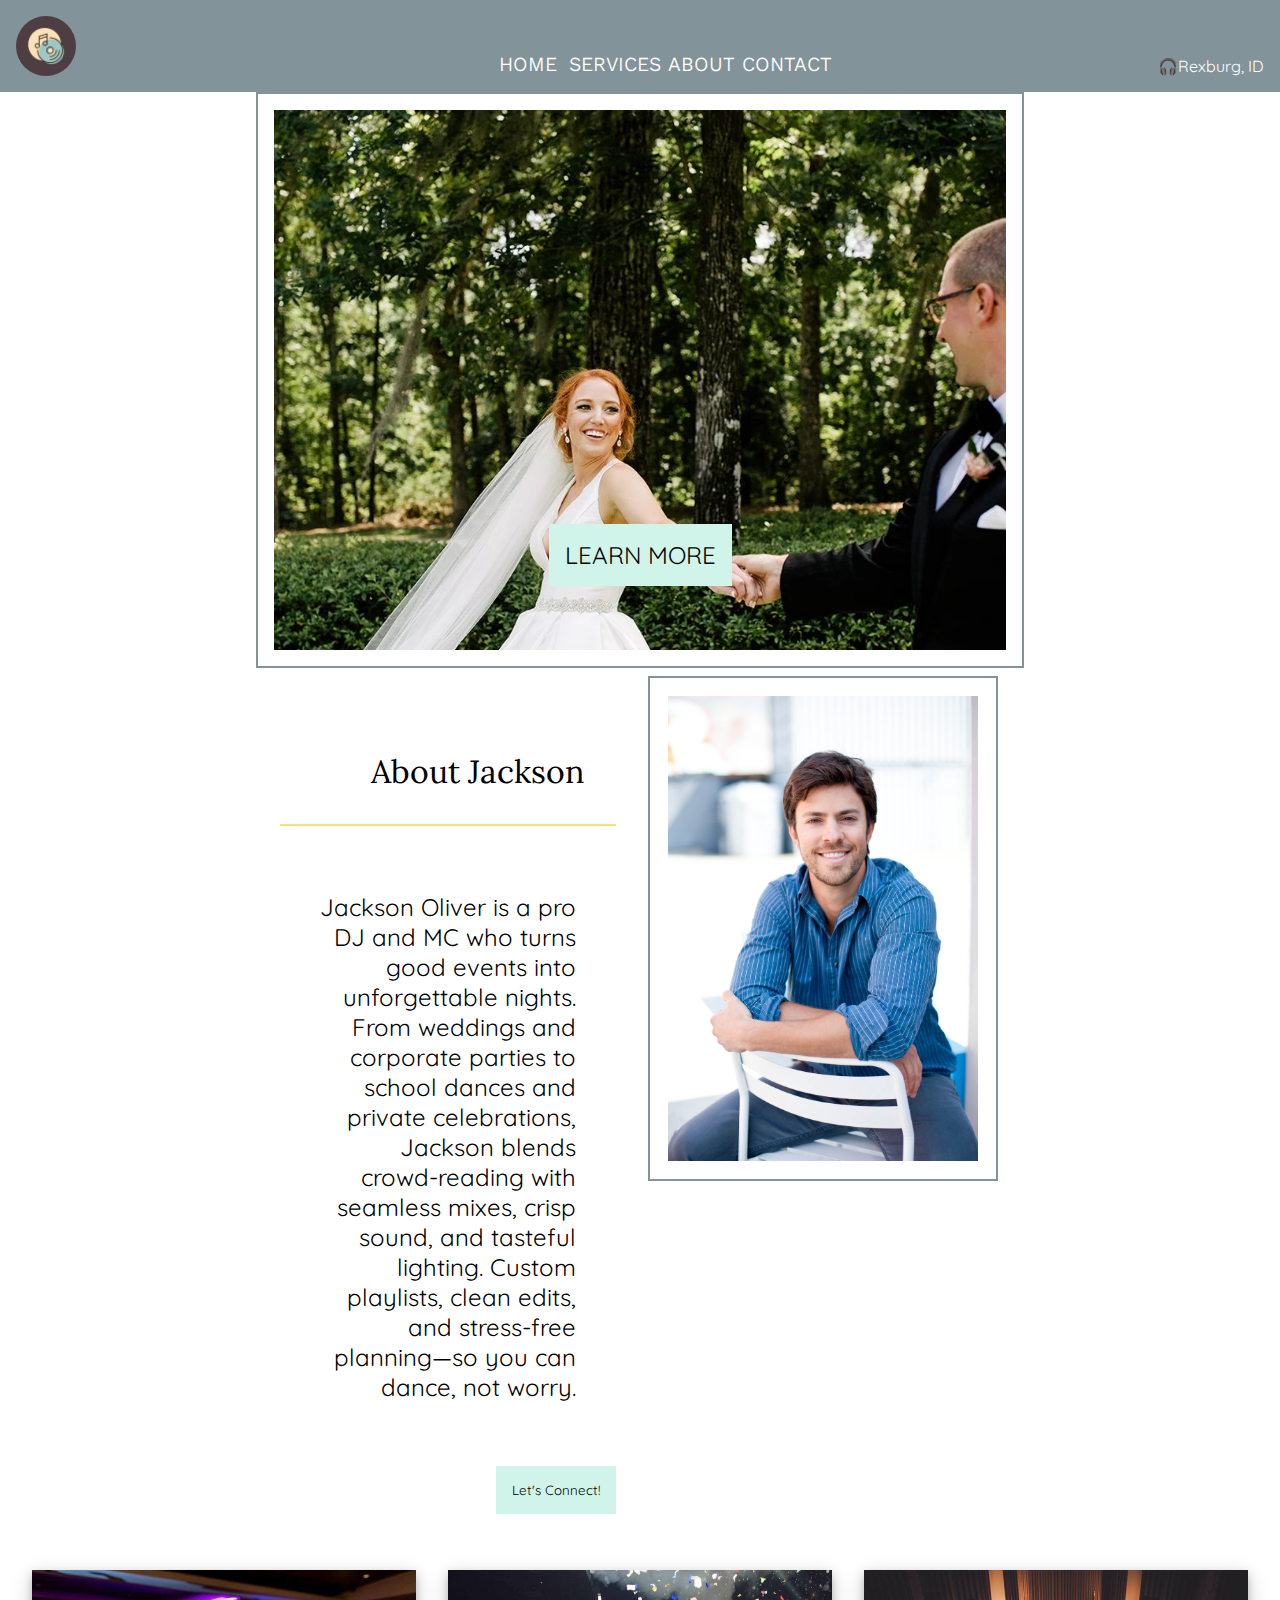
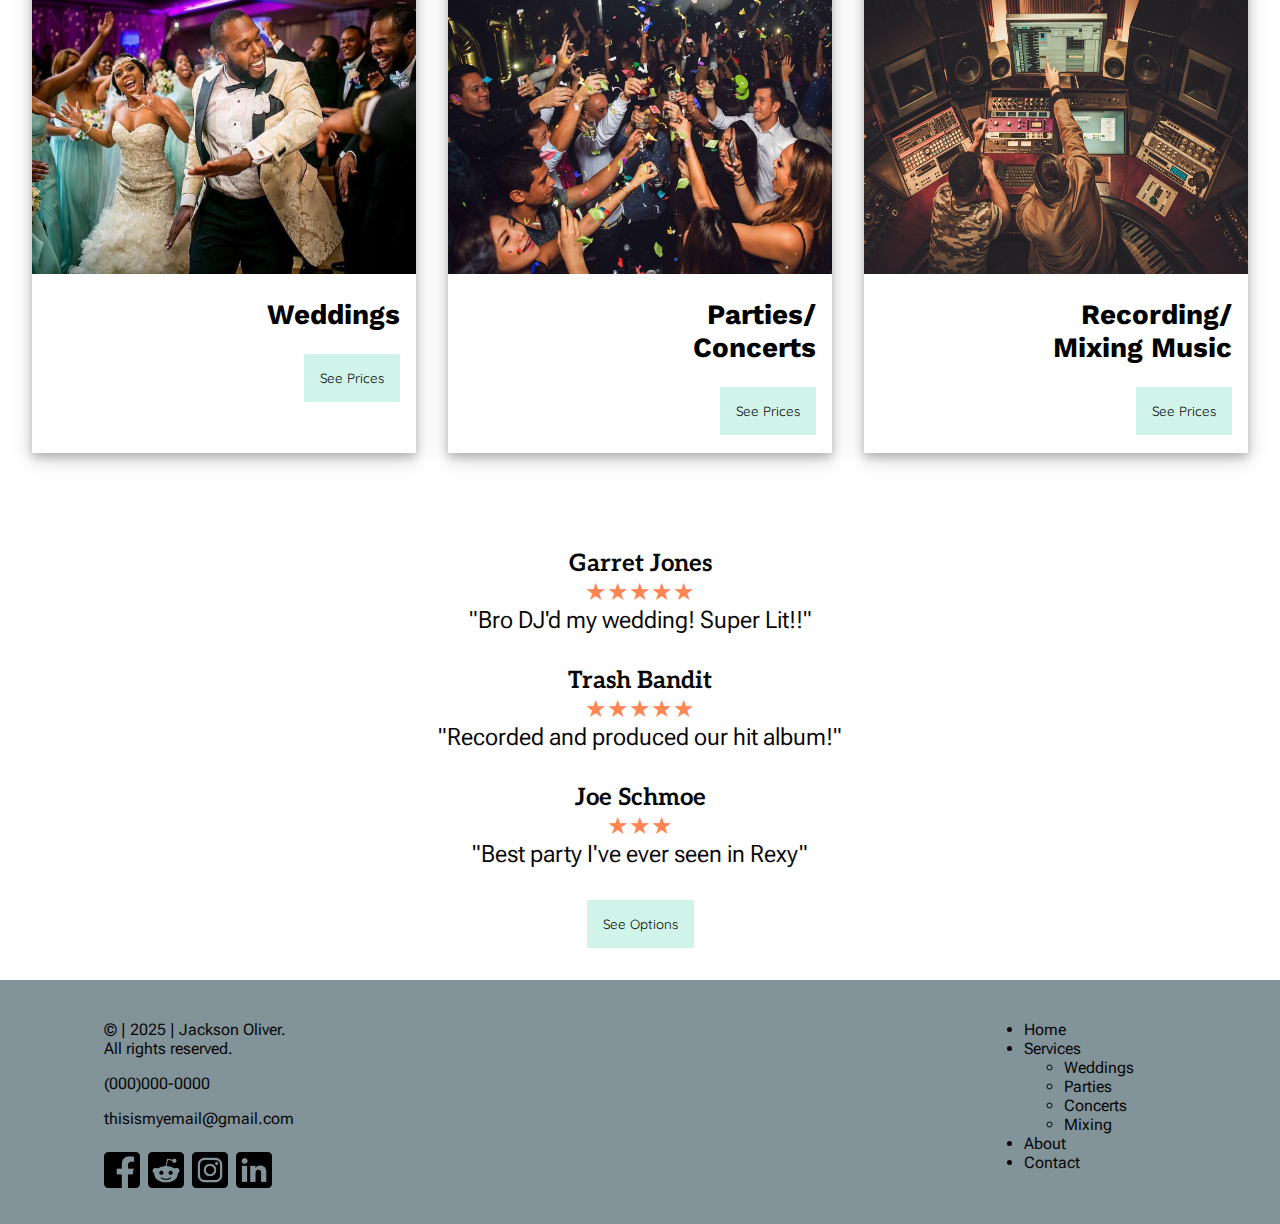
<file: index.html>
<!DOCTYPE html>
<html lang="en">
<head>
    <meta charset="UTF-8">
    <meta name="viewport" content="width=device-width, initial-scale=1.0">
    <link rel="stylesheet" href="styles/dj.css">
    <link rel="preconnect" href="https://fonts.googleapis.com">
    <link rel="preconnect" href="https://fonts.gstatic.com" crossorigin>
    <link href="https://fonts.googleapis.com/css2?family=Aleo&family=Gasoek+One&family=Lora&family=Manrope&family=Quicksand&family=Roboto+Flex:opsz,wght@8..144,100..1000&family=Rubik+80s+Fade&display=swap" rel="stylesheet">
    <title>Jackson Oliver</title>
    <link rel="icon" href="favicon.ico" type="image/x-icon">
    <meta property="og:title" content="Jackson Oliver">
    <meta property="og:type" content="website">
    <meta property="og:image" content="images/recording.jpg">
    <meta property="og:url" content="kimkwatson.github.io/JacksonOliver/">
</head>
<body>
    <header>
        <a href="index.html"><img id="logo" src="images/logo-2.png"></a>
        <nav>
        <ul>
            <li class="active"><a href="index.html">HOME</a></li>
            <li><a href="services.html">SERVICES</a></li>
            <li><a href="about.html">ABOUT</a></li>
            <li><a href="contact.html">CONTACT</a></li>
        </ul>    
        </nav>
        <span>Rexburg, ID</span>
    </header>
    <main>
        <section id="hero-section"><img id="hero" src="images/couple-long.jpg" loading="lazy" decoding="async">
            <a href="about.html"><button id="action">LEARN MORE</button></a>
        </section>
        <section id="bio">
            <div id="bio-card">
                <h2>About Jackson</h2>
                <p>Jackson Oliver is a pro DJ and MC who turns good events into unforgettable nights. From weddings and corporate parties to school dances and private celebrations, Jackson blends crowd-reading with seamless mixes, crisp sound, and tasteful lighting. Custom playlists, clean edits, and stress-free planning—so you can dance, not worry.</p>
                <a href="contact.html"><button>Let's Connect!</button></a>
            </div>
            <div id="photo-card">
                <img src="images/jackson.jpg" loading="lazy" decoding="async">
            </div>
        </section>
        <section id="categories">
            <div id="weddings-card" class="category-card">
                <img class="category-image" src="images/wedding.jpg" loading="lazy">
                <h2 class="category-title">Weddings</h2>
                <a href="services.html"><button class="category-button">See Prices</button></a>
            </div>
            <div id="parties-card" class="category-card">
                <img class="category-image" src="images/party.jpeg" loading="lazy">
                <h2 class="category-title">Parties/<br>Concerts</h2>
                <a href="services.html"><button class="category-button">See Prices</button></a>
            </div>
            <div id="recording-card" class="category-card">
                <img class="category-image" src="images/recording.jpg" loading="lazy">
                <h2 class="category-title">Recording/<br>Mixing Music</h2>
                <a href="services.html"><button class="category-button">See Prices</button></a>
            </div>
        </section>
        <section id="reviews">
            <div>
                <h3>Garret Jones</h3>
                <p class="stars">&#9733;&#9733;&#9733;&#9733;&#9733;</p>
                <p>"Bro DJ'd my wedding! Super Lit!!"</p>
            </div>
            <div>
                <h3>Trash Bandit</h3>
                <p class="stars">&#9733;&#9733;&#9733;&#9733;&#9733;</p>
                <p>"Recorded and produced our hit album!"</p>
            </div>
            <div>
                <h3>Joe Schmoe</h3>
                <p class="stars">&#9733;&#9733;&#9733;</p>
                <p>"Best party I've ever seen in Rexy"</p>
            </div>
            <a href="services.html"><button>See Options</button></a>
        </section>
    </main>
    <footer>
        <div id="contact-info">
            <p>&copy; | 2025 | Jackson Oliver. All rights reserved.</p>
            <p>(000)000-0000</p>
            <p>thisismyemail@gmail.com</p>
            <span><img src="images/facebookicon.webp" width="44"><img src="images/redditicon.webp" width="44"><img src="images/instagramicon.webp" width="44"><img src="images/linkedinicon.webp" width="44"></span>
        </div>
        <div id="footer-menu">
            <ul>
                <li>Home</li>
                <li>Services</li>
                    <ul>
                        <li>Weddings</li>
                        <li>Parties</li>
                        <li>Concerts</li>
                        <li>Mixing</li>
                    </ul>
                <li>About</li>
                <li>Contact</li>
            </ul>
        </div>
    </footer>
</body>
</html>
</file>
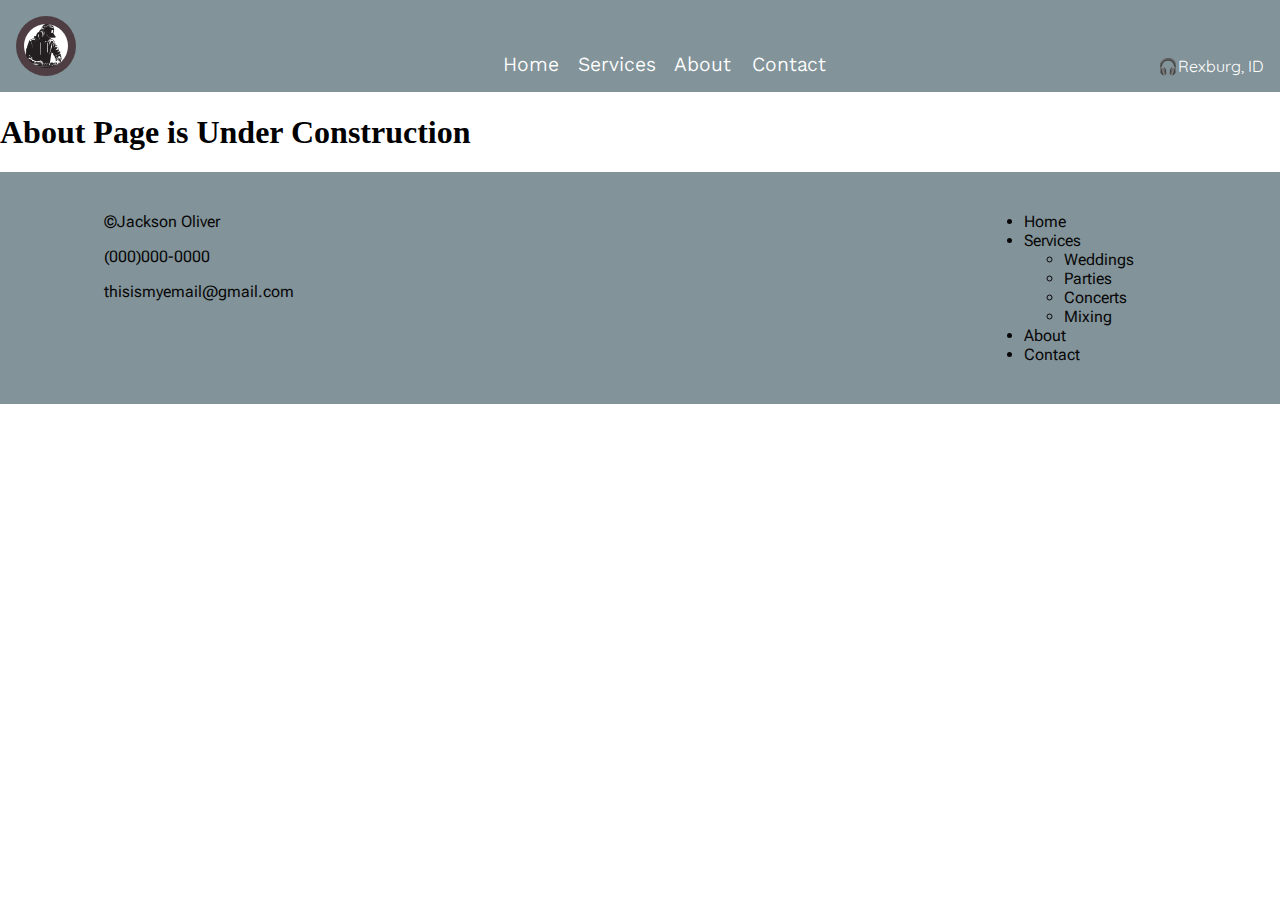
<file: about.html>
<!DOCTYPE html>
<html lang="en">
<head>
    <meta charset="UTF-8">
    <meta name="viewport" content="width=device-width, initial-scale=1.0">
    <link rel="stylesheet" href="styles/dj.css">
    <title>About</title>
</head>
<body>
    <header>
        <a href="index.html"><img id="logo" src="images/logo.jpg"></a>
        <nav>
        <ul>
            <li class="active"><a href="index.html">Home</a></li>
            <li><a href="services.html">Services</a></li>
            <li><a href="about.html">About</a></li>
            <li><a href="contact.html">Contact</a></li>
        </ul>    
        </nav>
        <span>Rexburg, ID</span>
    </header>
    <h1>About Page is Under Construction</h1>
    <footer>
        <div id="contact-info">
            <p>&copy;Jackson Oliver</p>
            <p>(000)000-0000</p>
            <p>thisismyemail@gmail.com</p>
        </div>
        <div id="footer-menu">
            <ul>
                <li>Home</li>
                <li>Services</li>
                    <ul>
                        <li>Weddings</li>
                        <li>Parties</li>
                        <li>Concerts</li>
                        <li>Mixing</li>
                    </ul>
                <li>About</li>
                <li>Contact</li>
            </ul>
        </div>
    </footer>
</body>
</html>
</file>
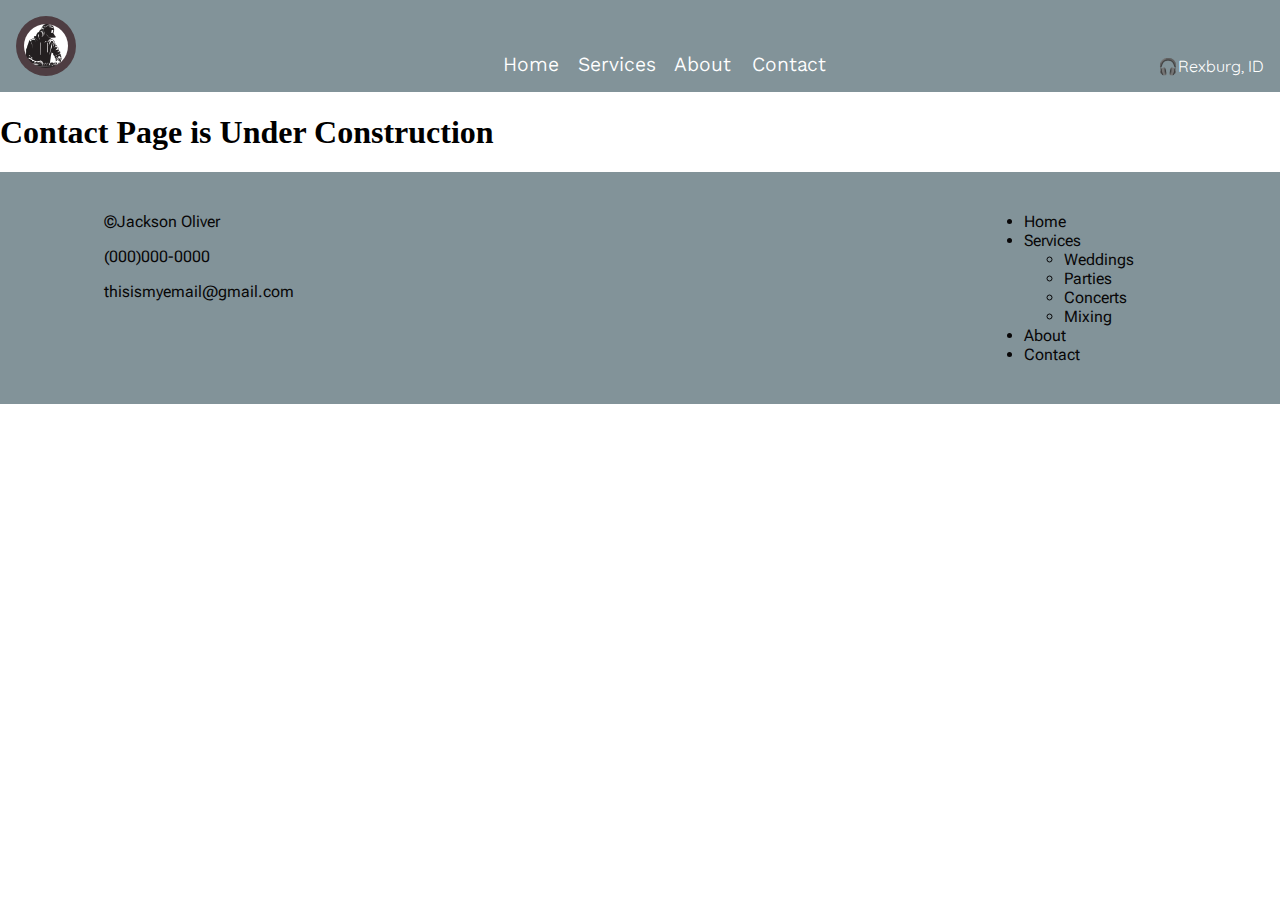
<file: contact.html>
<!DOCTYPE html>
<html lang="en">
<head>
    <meta charset="UTF-8">
    <meta name="viewport" content="width=device-width, initial-scale=1.0">
    <link rel="stylesheet" href="styles/dj.css">
    <title>Contact</title>
</head>
<body>
    <header>
        <a href="index.html"><img id="logo" src="images/logo.jpg"></a>
        <nav>
        <ul>
            <li class="active"><a href="index.html">Home</a></li>
            <li><a href="services.html">Services</a></li>
            <li><a href="about.html">About</a></li>
            <li><a href="contact.html">Contact</a></li>
        </ul>    
        </nav>
        <span>Rexburg, ID</span>
    </header>
    <h1>Contact Page is Under Construction</h1>
    <footer>
        <div id="contact-info">
            <p>&copy;Jackson Oliver</p>
            <p>(000)000-0000</p>
            <p>thisismyemail@gmail.com</p>
        </div>
        <div id="footer-menu">
            <ul>
                <li>Home</li>
                <li>Services</li>
                    <ul>
                        <li>Weddings</li>
                        <li>Parties</li>
                        <li>Concerts</li>
                        <li>Mixing</li>
                    </ul>
                <li>About</li>
                <li>Contact</li>
            </ul>
        </div>
    </footer>
</body>
</html>
</file>
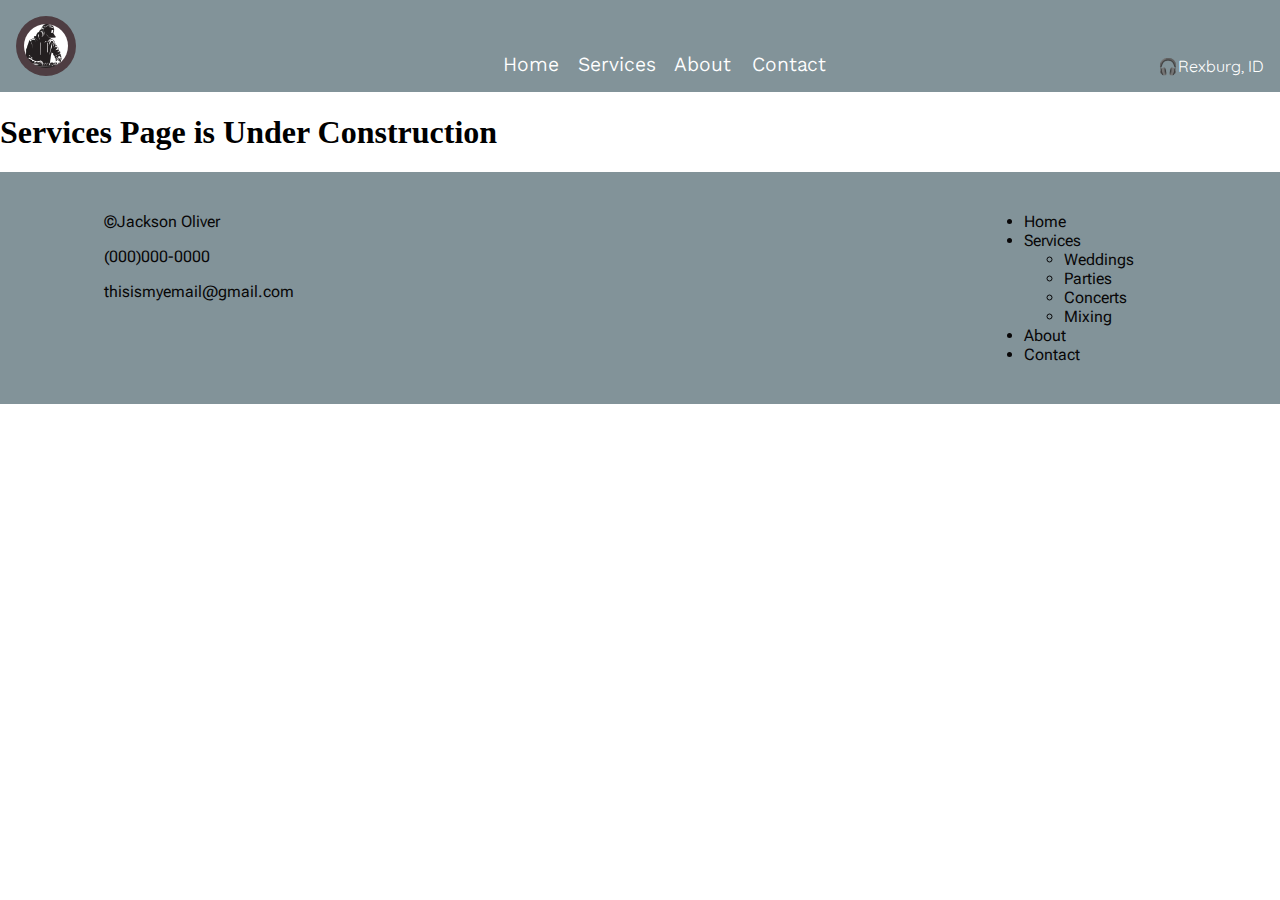
<file: services.html>
<!DOCTYPE html>
<html lang="en">
<head>
    <meta charset="UTF-8">
    <meta name="viewport" content="width=device-width, initial-scale=1.0">
    <link rel="stylesheet" href="styles/dj.css">
    <title>Services</title>
</head>
<body>
    <header>
        <a href="index.html"><img id="logo" src="images/logo.jpg"></a>
        <nav>
        <ul>
            <li class="active"><a href="index.html">Home</a></li>
            <li><a href="services.html">Services</a></li>
            <li><a href="about.html">About</a></li>
            <li><a href="contact.html">Contact</a></li>
        </ul>    
        </nav>
        <span>Rexburg, ID</span>
    </header>
    <h1>Services Page is Under Construction</h1>
    <footer>
        <div id="contact-info">
            <p>&copy;Jackson Oliver</p>
            <p>(000)000-0000</p>
            <p>thisismyemail@gmail.com</p>
        </div>
        <div id="footer-menu">
            <ul>
                <li>Home</li>
                <li>Services</li>
                    <ul>
                        <li>Weddings</li>
                        <li>Parties</li>
                        <li>Concerts</li>
                        <li>Mixing</li>
                    </ul>
                <li>About</li>
                <li>Contact</li>
            </ul>
        </div>
    </footer>
</body>
</html>
</file>
<file: styles/dj.css>
@import url('https://fonts.googleapis.com/css2?family=Aleo&family=Gasoek+One&family=Kantumruy+Pro:ital,wght@0,100..700;1,100..700&family=Lora&family=Manrope&family=Quicksand&family=Roboto+Flex:opsz,wght@8..144,100..1000&family=Rubik+80s+Fade&display=swap');

:root {
    --black: #080708;
    --blue: #3772FF;
    --red: #DF2935;
    --yellow: #FDCA40;
    --gray: #E6E8E6;

    --plum: #4E3D42;
    --green: #829399;
    --mint: #D0F4EA;
    --coral: #FF8552;
    --sienna: #DD6E42;
    --melon: #FFC9B9;
    --pink: #F2CCC3;
    --white: #F4F4F4;
    --mellow: #F8DE7E;
}

*, *::before, *::after { box-sizing: border-box; }

img, video, svg { max-width: 100%; height: auto; display: block; }

body {
    margin: 0;
    display: block;
}

header {
    background-color: var(--green);
    display: grid;
    grid-template-columns: 1fr 4fr 1fr;
    margin: 0 auto;
}

#logo {
    width: 60px;
    border-radius: 200px;
    padding: .5rem;
}

header img {
    background-color: var(--plum);
    margin: 1rem;
}

nav {
    display: flex;
    justify-content: space-around;
    align-self: end;
}

nav ul {
    display: grid;
    grid-template-columns: 1fr 1fr 1fr 1fr;
    list-style-type: none;
    text-align: center;
    width: 45%;
}

nav li {
    color: white;
    text-decoration: none;
    font-family: "Kantumruy Pro", sans-serif;
    font-size: 1.25rem;
}

nav a:link {
    text-decoration: none;
    color: white;
}

nav a:visited {
    color: inherit;
}

nav a:hover {
    color: var(--mellow);
}

header span {
    color: white;
    text-align: right;
    font-family: "Quicksand", sans-serif;
    align-self: end;
    padding: 1rem;
}

header span::before {
    content: "\01F3A7";
}

#hero-section {
    display: grid;
    position: relative;
    overflow: hidden;
    text-align: center;
    width: 60%;
    margin-inline: auto;
    padding: 1rem;
    border: 2px solid var(--green);
}

#hero-section > a {
  grid-area: 1 / 1;
  place-self: end center;
  margin: clamp(12px, 4vw, 32px);
  z-index: 1;
}

#hero {
    grid-area: 1 / 1;
    width: 100%;
    height: clamp(320px, 60vh, 720px);
    object-fit: cover;
    display: block;
    padding: 0;
    margin: 0;
    border: 0;
}

button {
    font-family: "Quicksand", sans-serif;
    background-color: var(--mint);
    padding: 1rem;
    border: none;
    cursor: pointer;
    transition: background-color 1s ease-out, transform 1s ease-out;
}

button:hover {
    transform: scale(1.1);
}

#action {
    font-size: 1.5rem;
    margin: clamp(12px, 4vw, 32px); /* spacing from bottom */
    z-index: 1;
}

#bio {
    display: grid;
    grid-template-columns: 1fr 1fr;
}

#bio-card {
    text-align: right;
    background-color: white;
    color: black;
    padding: 1.5rem;
    width: 60%;
    justify-self: right;
}

#bio-card h2 {
    font-family: "Lora", sans-serif;
    font-weight: 200;
    font-size: 2rem;
    border-bottom: solid 2px var(--mellow);
    padding: 2rem;
}

#bio-card p {
    font-family: "Quicksand", sans-serif;
    font-size: 1.5rem;
    padding: 2.5rem;
    text-align: right;
}

#photo-card {
    padding: .5rem;
    text-align: left;
    background-color: white;
    width: 60%;
}

#photo-card img {
    padding: 18px;
    border: solid 2px var(--green);
    width: 350px;
    transition: width 2s, height 2s, background-color 2s, transform 2s;
}

#photo-card img:hover {
    width: 450px;
}

#categories {
    display: grid;
    grid-template-columns: 1fr 1fr 1fr;
    grid-template-rows: 1;
    grid-gap: 2rem;
    padding: 2rem;
}

.category-card {
    box-shadow: 0 4px 8px 0 rgba(0, 0, 0, 0.2), 0 6px 20px 0 rgba(0, 0, 0, 0.19);
    max-width: 100%;
    height: 100%;
    text-align: right;
    padding-bottom: 3rem;
    transition: transform 300ms ease-in-out;
}

.category-card:hover {
    transform: translateY(-25px);
}

.category-image {
    width: 100%;
    height: 70%;
}

.category-title {
    font-family: "Kantumruy Pro", sans-serif;
    font-size: 1.75rem;
    padding-right: 1rem;
}

.category-button {
    margin-right: 1rem;
    font-size: smaller;
}

#reviews {
    text-align: center;
    background-color: white;
    color: var(--black);
    padding: 2rem;

}

#reviews div {
    margin: 2rem;
}

#reviews > div {
    min-width: 0;
}

#reviews h3 {
    font-family: "Aleo", serif;
    font-size: 1.5rem;
    margin: 0;
}

#reviews p {
    font-family: "Roboto Flex", sans-serif;
    font-size: 1.5rem;
    margin: 0;
}

#reviews > button {
    border-radius: none;
    display: block;
    box-sizing: border-box;
}

.stars {
    color: var(--coral);
    font-size: 2rem;
    margin: 0;
}

footer {
    font-family: "Roboto Flex", sans-serif;
    background-color: var(--green);
    color: var(--black);
    display: grid;
    grid-template-columns: 1fr 1fr 1fr 1fr;
}

footer img {
    padding: .5rem;
    padding-left: 0;
    display: inline;
}

#contact-info {
    padding: 1.5rem;
    margin-left: 5rem; 
    display: block;
}

#footer-menu {
    grid-column: 4;
    padding: 1.5rem;
}
</file>
